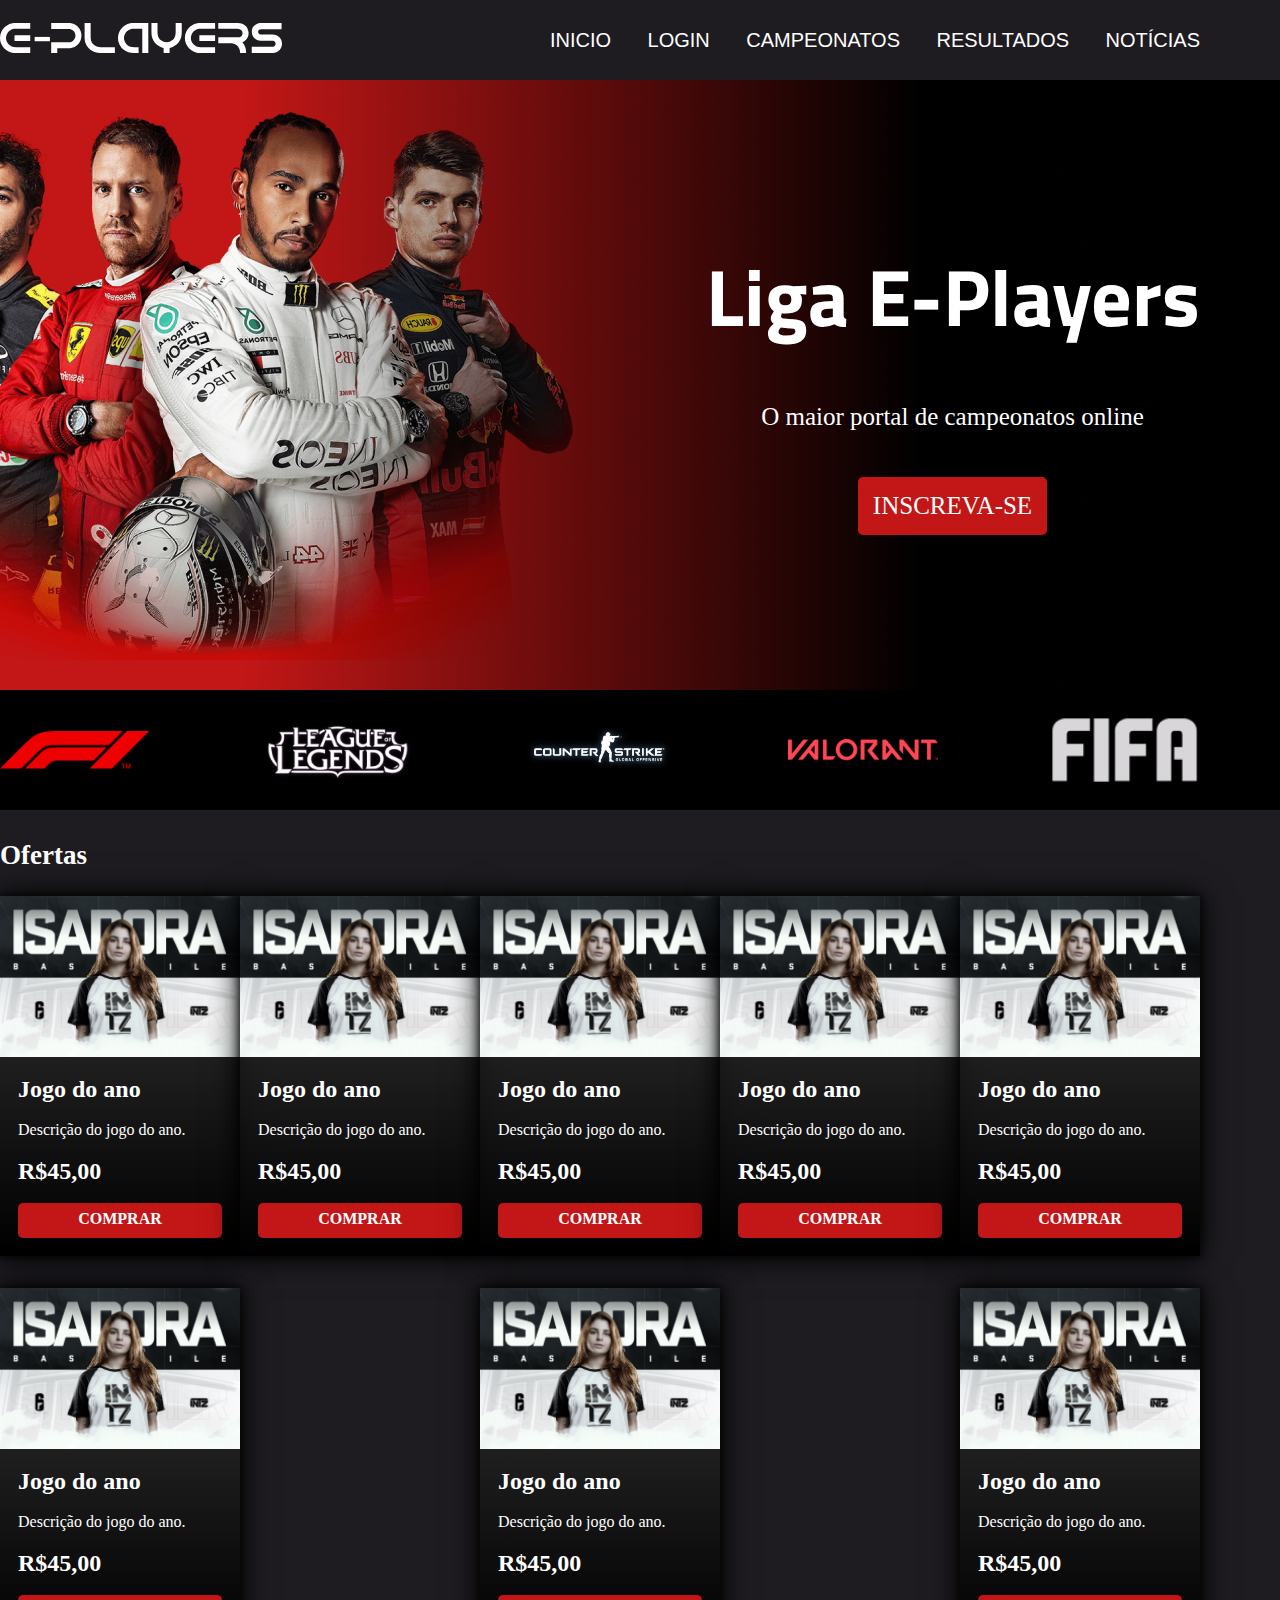
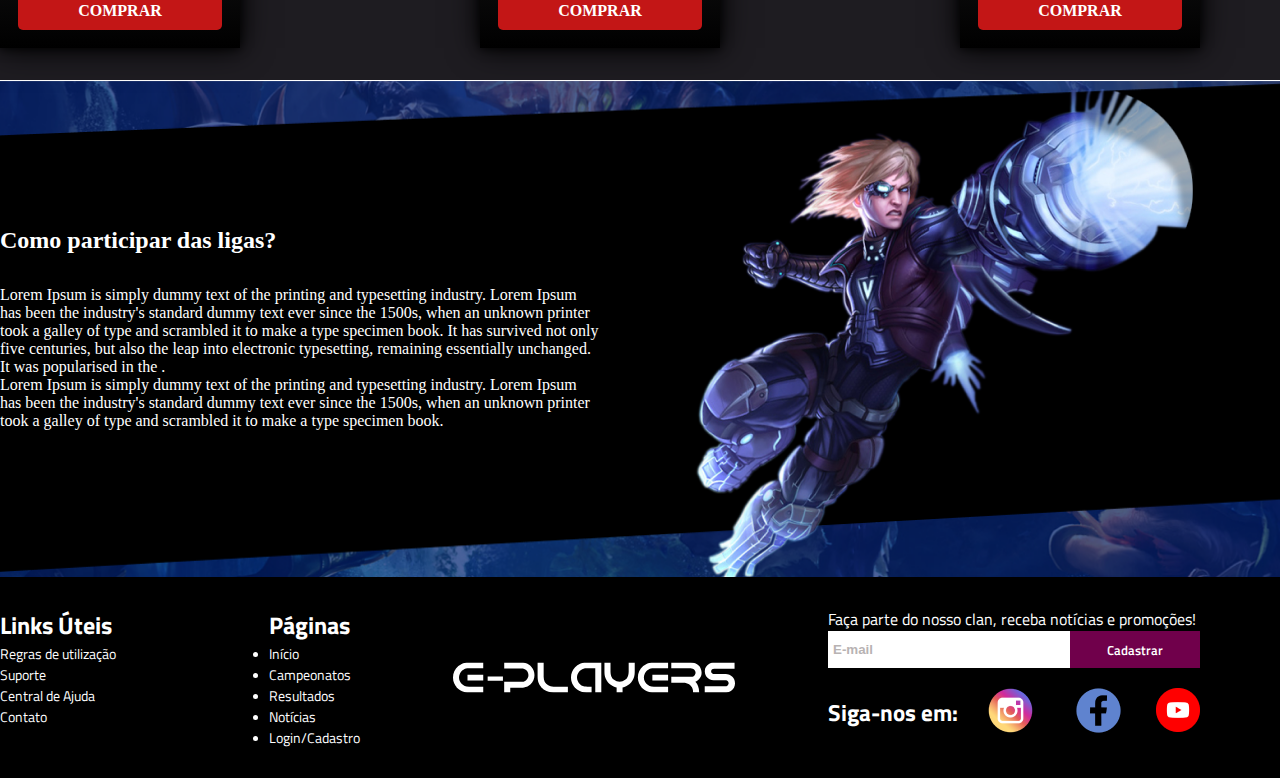
<file: index.html>
<!DOCTYPE html>
<html lang="pt-br">
<head>
    <meta charset="UTF-8">
    <meta http-equiv="X-UA-Compatible" content="IE=edge">
    <meta name="viewport" content="width=device-width, initial-scale=1.0">
    <title>Home - E-Players</title>
    <link href="https://cdn.jsdelivr.net/npm/bootstrap@5.1.3/dist/css/bootstrap.min.css" rel="stylesheet" integrity="sha384-1BmE4kWBq78iYhFldvKuhfTAU6auU8tT94WrHftjDbrCEXSU1oBoqyl2QvZ6jIW3" crossorigin="anonymous">
    <link rel="stylesheet" href="css/style.css">
    <script src="js/jquery.js" defer></script>
    <script src="js/script.js" defer></script>
    
</head>
<body style="background-color: white;">
    <header>
        <div class="container cabecalho">
            <a href="index.html"><img class="logo" src="img/logo.svg" alt="Logo do site E-Players"></a>        
            <nav id="menu" class="menu">
                <a href="#" target="_blank">Inicio</a>
                <a href="login.html" target="_blank">Login</a>
                <a href="#" target="_blank">Campeonatos</a>
                <a href="#" target="_blank">Resultados</a>
                <a href="#" target="_blank">Notícias</a>            
            </nav> 
            <!-- <a href="#" id="barras"><img class="icone-menu" src="img/bars.svg" alt="Ícone do menu de barras"></a> -->
            <a href="#" id="barras" onclick="mostrarMenu()"><img class="icone-menu" src="img/bars.svg" alt="Ícone do menu de barras"></a>

            
        </div>        
    </header>
    <main>
        <section id="carrossel" class="banner banner-f1">
            <div class="container posicionamento-banner">
                <div class="conteudo-banner">
                    <h1>Liga E-Players</h1>
                    <p>O maior portal de campeonatos online</p>
                    <a href="#">Inscreva-se</a>
                </div>
            </div>
        </section>
        <section class="jogos">
            <div id="jogos" class="container posicionamento-jogos">
                <img src="img/f1-logo.png" alt="Logo da Fórmula 1">
                <img src="img/lol-logo.png" alt="Logo do League of Legends">
                <img src="img/cs-logo.png" alt="Logo do Counter-Strike">
                <img src="img/valorant.png" alt="Logo do Valorant">
                <img src="img/fifa.png" alt="Logo do fifa">
            </div>
        </section>

        <section class="ofertas">
            <div class="container">
                <h2>Ofertas</h2>
                <div class="espaco-produtos">
                    <div class="cardnews">
                        <img src="img/cardnews.jpg" alt="Foto da jogadora profissional">
                        <div class="texto-card">
                            <h3>Jogo do ano</h3>
                            <p>Descrição do jogo do ano.</p>
                            <p class="preco">R$45,00</p>
                            <a href="#">Comprar</a>
                        </div>                        
                    </div>
                    <div class="cardnews">
                        <img src="img/cardnews.jpg" alt="Foto da jogadora profissional">
                        <div class="texto-card">
                            <h3>Jogo do ano</h3>
                            <p>Descrição do jogo do ano.</p>
                            <p class="preco">R$45,00</p>
                            <a href="#">Comprar</a>
                        </div>                        
                    </div>
                    <div class="cardnews">
                        <img src="img/cardnews.jpg" alt="Foto da jogadora profissional">
                        <div class="texto-card">
                            <h3>Jogo do ano</h3>
                            <p>Descrição do jogo do ano.</p>
                            <p class="preco">R$45,00</p>
                            <a href="#">Comprar</a>
                        </div>                        
                    </div>
                    <div class="cardnews">
                        <img src="img/cardnews.jpg" alt="Foto da jogadora profissional">
                        <div class="texto-card">
                            <h3>Jogo do ano</h3>
                            <p>Descrição do jogo do ano.</p>
                            <p class="preco">R$45,00</p>
                            <a href="#">Comprar</a>
                        </div>                        
                    </div>
                    <div class="cardnews">
                        <img src="img/cardnews.jpg" alt="Foto da jogadora profissional">
                        <div class="texto-card">
                            <h3>Jogo do ano</h3>
                            <p>Descrição do jogo do ano.</p>
                            <p class="preco">R$45,00</p>
                            <a href="#">Comprar</a>
                        </div>                        
                    </div>
                    <div class="cardnews">
                        <img src="img/cardnews.jpg" alt="Foto da jogadora profissional">
                        <div class="texto-card">
                            <h3>Jogo do ano</h3>
                            <p>Descrição do jogo do ano.</p>
                            <p class="preco">R$45,00</p>
                            <a href="#">Comprar</a>
                        </div>                        
                    </div>
                    <div class="cardnews">
                        <img src="img/cardnews.jpg" alt="Foto da jogadora profissional">
                        <div class="texto-card">
                            <h3>Jogo do ano</h3>
                            <p>Descrição do jogo do ano.</p>
                            <p class="preco">R$45,00</p>
                            <a href="#">Comprar</a>
                        </div>                        
                    </div>
                    <div class="cardnews">
                        <img src="img/cardnews.jpg" alt="Foto da jogadora profissional">
                        <div class="texto-card">
                            <h3>Jogo do ano</h3>
                            <p>Descrição do jogo do ano.</p>
                            <p class="preco">R$45,00</p>
                            <a href="#">Comprar</a>
                        </div>                        
                    </div>
                </div>
            </div>
        </section>   
        <section class="secao-sobre">
            <div class="container conteudo-sobre">
                <div class="texto-sobre">
                    <h2>Como participar das ligas?</h2>
                    <p>Lorem Ipsum is simply dummy text of the printing and typesetting industry. Lorem Ipsum has been
                        the industry's standard dummy text ever since the 1500s, when an unknown printer took a galley
                        of type and scrambled it to make a type specimen book. It has survived not only five centuries,
                        but also the leap into electronic typesetting, remaining essentially unchanged. It was
                        popularised in the .</p>
                    <p>Lorem Ipsum is simply dummy text of the printing and typesetting industry. Lorem Ipsum has been
                        the industry's standard dummy text ever since the 1500s, when an unknown printer took a galley
                        of type and scrambled it to make a type specimen book.</p>
                </div>
                <img src="img/campeao-lol.png" alt="Imagem do campeao do lol, Ezreal">
            </div>
        </section>
    </main>
    <footer>
        <div class="container rodape">
            <div class="links-footer">
                <div>
                    <h2>Links Úteis</h2>
                    <ul>
                        <li><a href="#">Regras de utilização</a></li>
                        <li><a href="#">Suporte</a></li>
                        <li><a href="#">Central de Ajuda</a></li>
                        <li><a href="#">Contato</a></li>
                    </ul>
                </div>
                <div>
                    <h2>Páginas</h2>
                    <ul>
                        <li><a href="#">Início</a></li>
                        <li><a href="#">Campeonatos</a></li>
                        <li><a href="#">Resultados</a></li>
                        <li><a href="#">Notícias</a></li>
                        <li><a href="#">Login/Cadastro</a></li>
                    </ul>
                </div>
            </div>
            <img class="logo-rodape" src="img/logo.svg" alt="Logo E-Players">
            <div class="sociais">
                <p>Faça parte do nosso clan, receba notícias e promoções!</p>

                <form action="">
                    <input id="campo-email" type="email" placeholder="E-mail" required>
                    <button onclick="cadastrarNewsletter()">Cadastrar</button>                
                </form>

                <div class="siga-nos">
                    <h2>Siga-nos em:</h2>
                    <a href="#"><img src="img/logo-instagram.png" alt="Logo do Instagram"></a>
                    <a href="#"><img src="img/logo-facebook.png" alt="Logo do Facebook"></a>
                    <a href="#"><img src="img/logo-yt.png" alt="Logo do Youtube"></a>
                </div>
            </div>
        </div>
    </footer>

    <!-- SEO - Search Engine Optimization -->
    <!-- NVDA -->
    <!-- Mobile First -->

    

    <script src="https://cdn.jsdelivr.net/npm/bootstrap@5.1.3/dist/js/bootstrap.bundle.min.js" integrity="sha384-ka7Sk0Gln4gmtz2MlQnikT1wXgYsOg+OMhuP+IlRH9sENBO0LRn5q+8nbTov4+1p" crossorigin="anonymous"></script>
</body>
</html>
</file>
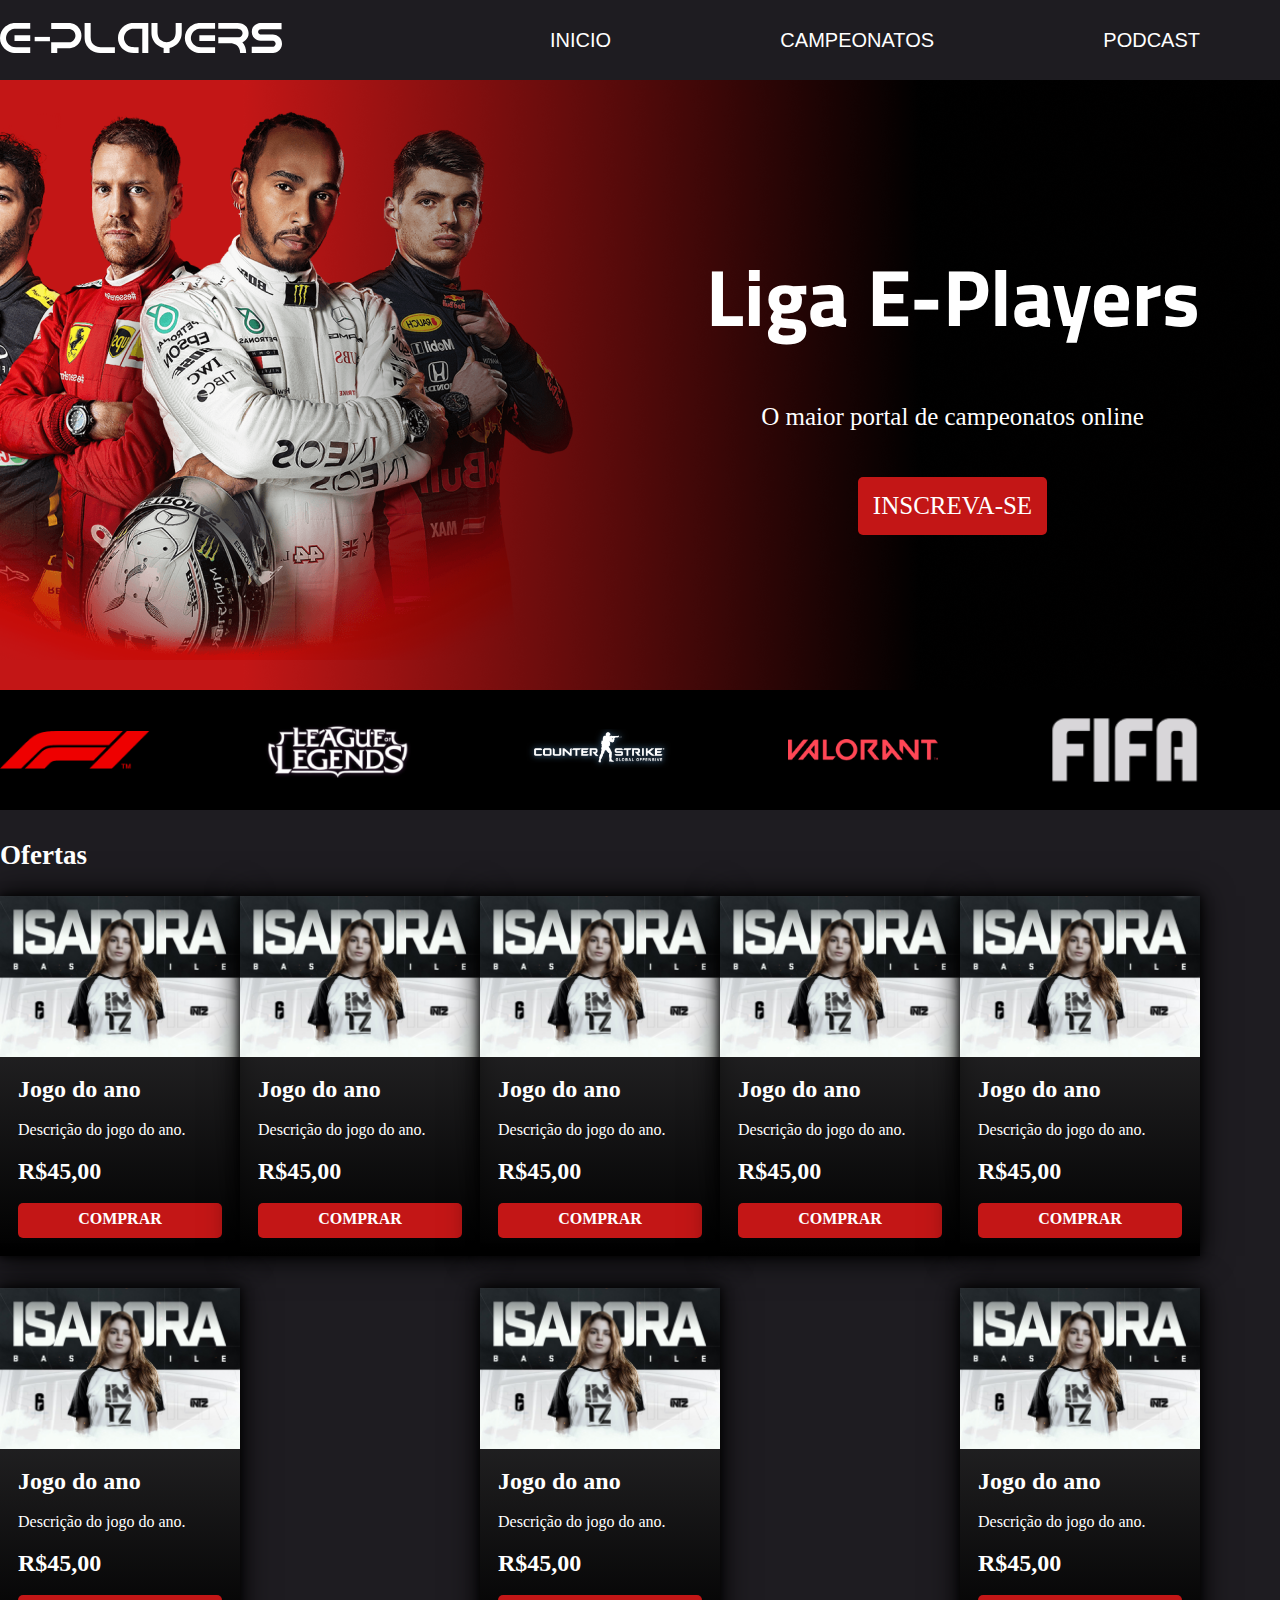
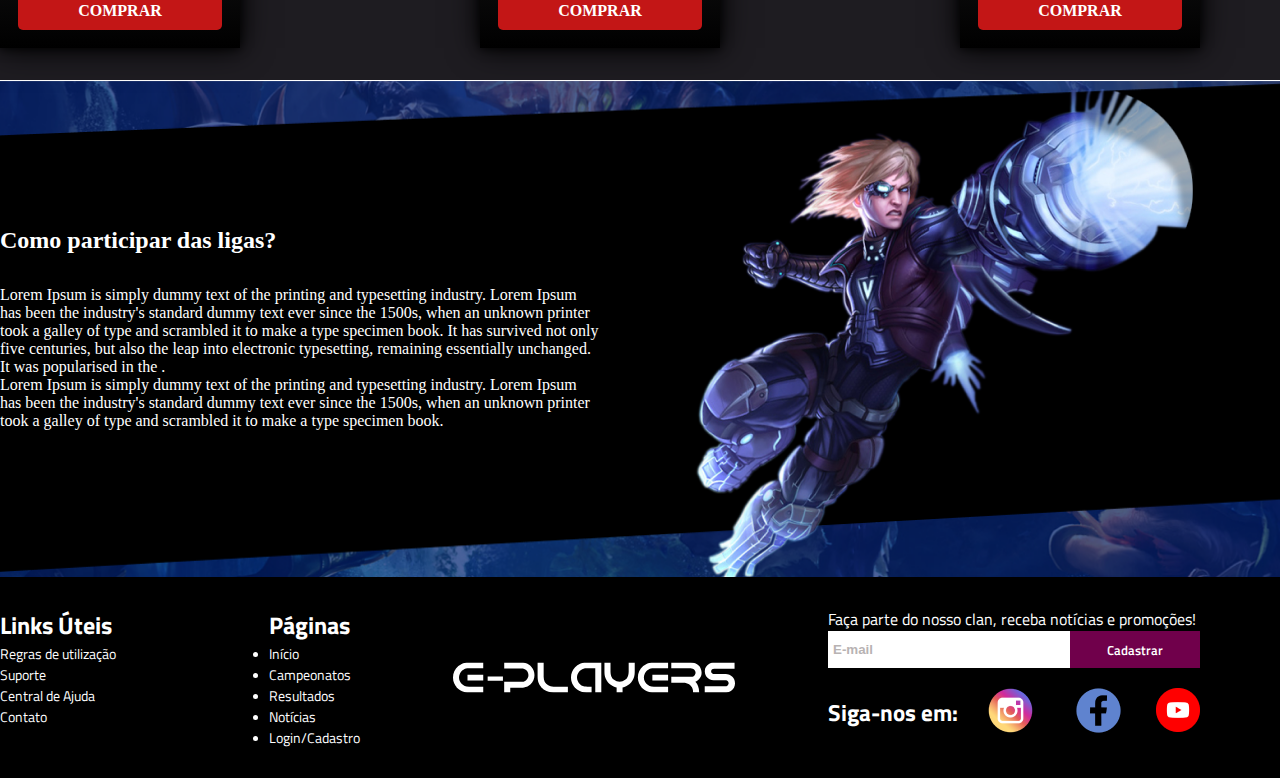
<file: Campeonatos.html>
<!DOCTYPE html>
<html lang="pt-br">

<head>
    <meta charset="UTF-8">
    <meta http-equiv="X-UA-Compatible" content="IE=edge">
    <meta name="viewport" content="width=device-width, initial-scale=1.0">
    <title>Home - E-Players Campeonatos </title>
    <link href="https://cdn.jsdelivr.net/npm/bootstrap@5.1.3/dist/css/bootstrap.min.css" rel="stylesheet"
        integrity="sha384-1BmE4kWBq78iYhFldvKuhfTAU6auU8tT94WrHftjDbrCEXSU1oBoqyl2QvZ6jIW3" crossorigin="anonymous">
    <link rel="stylesheet" href="css/style.css">
    <script src="js/jquery.js" defer></script>
    <script src="js/script.js" defer></script>

</head>

<body style="background-color: white;">
    <header>
        <div class="container cabecalho">
            <a href="index.html"><img class="logo" src="img/logo.svg" alt="Logo do site E-Players"></a>
            <nav id="menu" class="menu">
                <a href="index.html" target="_blank">Inicio</a>
                <a href="Campeonatos.html" target="_blank">Campeonatos</a>
                <a href="podcast.html" target="_blank">PodCast</a>
            </nav>
            <!-- <a href="#" id="barras"><img class="icone-menu" src="img/bars.svg" alt="Ícone do menu de barras"></a> -->
            <a href="#" id="barras" onclick="mostrarMenu()"><img class="icone-menu" src="img/bars.svg"
                    alt="Ícone do menu de barras"></a>


        </div>
    </header>
    <main>
        <section id="carrossel" class="banner banner-f1">
            <div class="container posicionamento-banner">
                <div class="conteudo-banner">
                    <h1>Liga E-Players</h1>
                    <p>O maior portal de campeonatos online</p>
                    <a href="#">Inscreva-se</a>
                </div>
            </div>
        </section>
        <section class="jogos">
            <div id="jogos" class="container posicionamento-jogos">
                <img src="img/f1-logo.png" alt="Logo da Fórmula 1">
                <img src="img/lol-logo.png" alt="Logo do League of Legends">
                <img src="img/cs-logo.png" alt="Logo do Counter-Strike">
                <img src="img/valorant.png" alt="Logo do Valorant">
                <img src="img/fifa.png" alt="Logo do fifa">
            </div>
        </section>

        <section class="ofertas">
            <div class="container">
                <h2>Ofertas</h2>
                <div class="espaco-produtos">
                    <div class="cardnews">
                        <img src="img/cardnews.jpg" alt="Foto da jogadora profissional">
                        <div class="texto-card">
                            <h3>Jogo do ano</h3>
                            <p>Descrição do jogo do ano.</p>
                            <p class="preco">R$45,00</p>
                            <a href="#">Comprar</a>
                        </div>
                    </div>
                    <div class="cardnews">
                        <img src="img/cardnews.jpg" alt="Foto da jogadora profissional">
                        <div class="texto-card">
                            <h3>Jogo do ano</h3>
                            <p>Descrição do jogo do ano.</p>
                            <p class="preco">R$45,00</p>
                            <a href="#">Comprar</a>
                        </div>
                    </div>
                    <div class="cardnews">
                        <img src="img/cardnews.jpg" alt="Foto da jogadora profissional">
                        <div class="texto-card">
                            <h3>Jogo do ano</h3>
                            <p>Descrição do jogo do ano.</p>
                            <p class="preco">R$45,00</p>
                            <a href="#">Comprar</a>
                        </div>
                    </div>
                    <div class="cardnews">
                        <img src="img/cardnews.jpg" alt="Foto da jogadora profissional">
                        <div class="texto-card">
                            <h3>Jogo do ano</h3>
                            <p>Descrição do jogo do ano.</p>
                            <p class="preco">R$45,00</p>
                            <a href="#">Comprar</a>
                        </div>
                    </div>
                    <div class="cardnews">
                        <img src="img/cardnews.jpg" alt="Foto da jogadora profissional">
                        <div class="texto-card">
                            <h3>Jogo do ano</h3>
                            <p>Descrição do jogo do ano.</p>
                            <p class="preco">R$45,00</p>
                            <a href="#">Comprar</a>
                        </div>
                    </div>
                    <div class="cardnews">
                        <img src="img/cardnews.jpg" alt="Foto da jogadora profissional">
                        <div class="texto-card">
                            <h3>Jogo do ano</h3>
                            <p>Descrição do jogo do ano.</p>
                            <p class="preco">R$45,00</p>
                            <a href="#">Comprar</a>
                        </div>
                    </div>
                    <div class="cardnews">
                        <img src="img/cardnews.jpg" alt="Foto da jogadora profissional">
                        <div class="texto-card">
                            <h3>Jogo do ano</h3>
                            <p>Descrição do jogo do ano.</p>
                            <p class="preco">R$45,00</p>
                            <a href="#">Comprar</a>
                        </div>
                    </div>
                    <div class="cardnews">
                        <img src="img/cardnews.jpg" alt="Foto da jogadora profissional">
                        <div class="texto-card">
                            <h3>Jogo do ano</h3>
                            <p>Descrição do jogo do ano.</p>
                            <p class="preco">R$45,00</p>
                            <a href="#">Comprar</a>
                        </div>
                    </div>
                </div>
            </div>
        </section>
        <section class="secao-sobre">
            <div class="container conteudo-sobre">
                <div class="texto-sobre">
                    <h2>Como participar das ligas?</h2>
                    <p>Lorem Ipsum is simply dummy text of the printing and typesetting industry. Lorem Ipsum has been
                        the industry's standard dummy text ever since the 1500s, when an unknown printer took a galley
                        of type and scrambled it to make a type specimen book. It has survived not only five centuries,
                        but also the leap into electronic typesetting, remaining essentially unchanged. It was
                        popularised in the .</p>
                    <p>Lorem Ipsum is simply dummy text of the printing and typesetting industry. Lorem Ipsum has been
                        the industry's standard dummy text ever since the 1500s, when an unknown printer took a galley
                        of type and scrambled it to make a type specimen book.</p>
                </div>
                <img src="img/campeao-lol.png" alt="Imagem do campeao do lol, Ezreal">
            </div>
        </section>
    </main>
    <footer>
        <div class="container rodape">
            <div class="links-footer">
                <div>
                    <h2>Links Úteis</h2>
                    <ul>
                        <li><a href="#">Regras de utilização</a></li>
                        <li><a href="#">Suporte</a></li>
                        <li><a href="#">Central de Ajuda</a></li>
                        <li><a href="#">Contato</a></li>
                    </ul>
                </div>
                <div>
                    <h2>Páginas</h2>
                    <ul>
                        <li><a href="#">Início</a></li>
                        <li><a href="#">Campeonatos</a></li>
                        <li><a href="#">Resultados</a></li>
                        <li><a href="#">Notícias</a></li>
                        <li><a href="#">Login/Cadastro</a></li>
                    </ul>
                </div>
            </div>
            <img class="logo-rodape" src="img/logo.svg" alt="Logo E-Players">
            <div class="sociais">
                <p>Faça parte do nosso clan, receba notícias e promoções!</p>

                <form action="">
                    <input id="campo-email" type="email" placeholder="E-mail" required>
                    <button onclick="cadastrarNewsletter()">Cadastrar</button>
                </form>

                <div class="siga-nos">
                    <h2>Siga-nos em:</h2>
                    <a href="#"><img src="img/logo-instagram.png" alt="Logo do Instagram"></a>
                    <a href="#"><img src="img/logo-facebook.png" alt="Logo do Facebook"></a>
                    <a href="#"><img src="img/logo-yt.png" alt="Logo do Youtube"></a>
                </div>
            </div>
        </div>
    </footer>

    <!-- SEO - Search Engine Optimization -->
    <!-- NVDA -->
    <!-- Mobile First -->



    <script src="https://cdn.jsdelivr.net/npm/bootstrap@5.1.3/dist/js/bootstrap.bundle.min.js"
        integrity="sha384-ka7Sk0Gln4gmtz2MlQnikT1wXgYsOg+OMhuP+IlRH9sENBO0LRn5q+8nbTov4+1p"
        crossorigin="anonymous"></script>
</body>

</html>
</file>
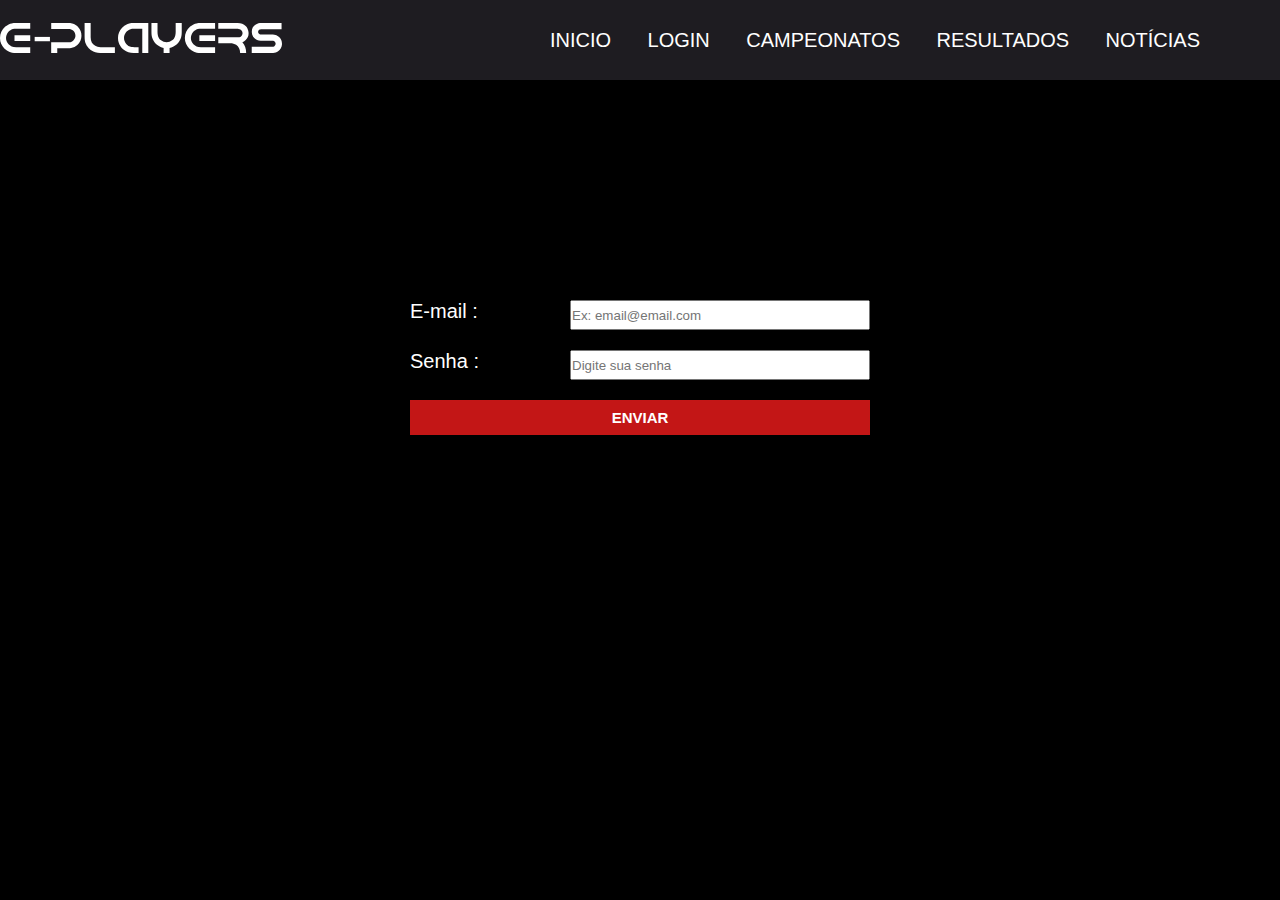
<file: login.html>
<!DOCTYPE html>
<html lang="pt-br">
    <head>
        <meta charset="UTF-8">
        <meta http-equiv="X-UA-Compatible" content="IE=edge">
        <meta name="viewport" content="width=device-width, initial-scale=1.0">
        <title>E-players - Login</title>
        <link href="https://cdn.jsdelivr.net/npm/bootstrap@5.1.3/dist/css/bootstrap.min.css" rel="stylesheet" integrity="sha384-1BmE4kWBq78iYhFldvKuhfTAU6auU8tT94WrHftjDbrCEXSU1oBoqyl2QvZ6jIW3" crossorigin="anonymous">
        <link rel="stylesheet" href="css/login.css">
        <script src="js/jquery.js" defer></script>
        <script src="js/script.js" defer></script>
    </head>

    <body>
        <header>
            <div class="container cabecalho">
                <a href="index.html"><img class="logo" src="img/logo.svg" alt="Logo do site E-Players"></a>        
                <nav id="menu" class="menu">
                    <a href="index.html">Inicio</a>
                    <a href="login.html">Login</a>
                    <a href="#">Campeonatos</a>
                    <a href="#">Resultados</a>
                    <a href="#">Notícias</a>            
                </nav> 
                <a href="#" id="barras"><img class="icone-menu" src="img/bars.svg" alt="Ícone do menu de barras"></a>
                <!-- <a href="#" onclick="mostrarMenu()"><img class="barras" src="img/bars.svg" alt="Menu de barras"></a> -->
                
            </div>
        </header>
        <div class="login">
            <div class="campo-email">
                <label>E-mail :</label>
                <input type="email" placeholder="Ex: email@email.com">
            </div>
            <div class="campo-senha">
                <label>Senha :</label>
                <input type="password" placeholder="Digite sua senha">
            </div>

            <button class="botao-enviar">Enviar</button>
        </div>

        <h1>
            <br><br><br><br><br><br><br><br><br><br><br><br>
        </h1>
        
        <script src="https://cdn.jsdelivr.net/npm/bootstrap@5.1.3/dist/js/bootstrap.bundle.min.js" integrity="sha384-ka7Sk0Gln4gmtz2MlQnikT1wXgYsOg+OMhuP+IlRH9sENBO0LRn5q+8nbTov4+1p" crossorigin="anonymous"></script>
    </body>
</html>
</file>
<file: css/style.css>
@import url('https://fonts.googleapis.com/css2?family=Titillium+Web:wght@400;600;700&display=swap');

/* CSS Reset */
* {
    margin: 0;
    padding: 0;
    box-sizing: border-box;
}

header {
    background-color: #1E1C21;
    height: 80px;
}

.container {
    max-width: 1200px;
}

/* .container-grid {
    width: 1200px;
    margin: 0 auto;
} */

.cabecalho {
    display: flex;
    justify-content: space-between;
    align-items: center;
    height: 100%;
}

.menu {
    width: 650px;
    display: flex;
    justify-content: space-between;
}

.menu a {
    color: white;
    text-decoration: none;
    font-size: 20px;
    text-transform: uppercase;
    font-family: 'Segoe UI', Tahoma, Geneva, Verdana, sans-serif;
}

#barras {
    display: none;
}

.icone-menu {
    height: 40px;
}

.logo {}

.banner {
    height: 610px;    
    
    background-repeat: no-repeat;
    background-position: center;
    background-size: cover;
}

.banner-f1 {
    background-image: url(../img/banner_pilotos.png);
}

.banner-cs {
    background-image: url(../img/banner_cs.png);
}

.banner-lol {
    background-image: url(../img/banner_lol.png);
}

.posicionamento-banner {
    height: 100%;
    
    display: flex;
    justify-content: flex-end;
    align-items: center;
}

.conteudo-banner {
    width: 495px;
    height: 300px;
    
    display: flex;
    flex-direction: column;
    align-items: center;
    justify-content: space-between;
    
    color: white;
}

.conteudo-banner a {
    padding: 15px;

    color: white;
    background-color: #C31616;
    border-radius: 5px;

    font-family: "Roboto";
    font-size: 25px;
    text-transform: uppercase;
    text-decoration: none;
}

.conteudo-banner h1 {
    font-family: "Titillium Web";
    font-weight: bold;
    font-size: 80px;
}

.conteudo-banner p {
    font-family: "Roboto";
    font-size: 25px;
}

.jogos {
    height: 120px;

    background-color: black;
}

.posicionamento-jogos {
    height: 100%;
    
    display: flex;
    justify-content: space-between;
    align-items: center;
    flex-wrap: wrap;
}

.posicionamento-jogos img {
    width: 150px;
}

.ofertas {
    background-color: #1E1C21;
    padding-top: 30px;
}

.ofertas h2 {
    font-family: 'Roboto';
    color: #fff;
    font-size: 27px;
}

.espaco-produtos{
    display: flex;
    flex-wrap: wrap;
    justify-content: space-between;
    align-items: center;
    margin-top: 25px;
}

.cardnews{
    width: 15em;
    height: 22.5em;
    background: linear-gradient(180deg, rgba(83, 83, 83, 0.5) 0%, #000000 100%);
    color: #fff;
    margin-bottom: 2em;
    box-shadow: 0px 0px 10px rgb(0, 0, 0),0px 0px 30px rgb(0, 0, 0);
}

.cardnews {
    display: flex;
    flex-direction: column;
    justify-content: space-between;
    align-items: center;
}

.cardnews img {
    width: 100%;
}

.texto-card {
    width: 85%;
    height: 55%;
    display: flex;
    flex-direction: column;
    justify-content: space-evenly;
    align-items: flex-start;
}

.texto-card h3, .texto-card p {
    margin: 0;
}

.cardnews h3{
    font-size: 24px;
    font-weight: 600;
}

.cardnews .preco {
    font-size: 24px;
    font-weight: 600;
}

.cardnews a {
    width: 100%;
    height: 35px;
    text-align: center;
    line-height: 2;
    
    background-color: #C31616;
    border-radius: 5px;
    color: white;
    text-decoration: none;
    text-transform: uppercase;
    font-weight: 600;
}

.secao-sobre {
    background-image: url(../img/fundo-sobre.png);
    background-position: center;
    background-repeat: no-repeat;
    background-size: cover;
}

.conteudo-sobre {
    display: flex;
    justify-content: space-between;
    align-items: center;
}

.texto-sobre {
    height: 100%;
    width: 50%;
    display: flex;
    flex-direction: column;
    justify-content: center;
    color: white;
}

.texto-sobre h2 {
    margin-bottom: 2rem;
}

footer {
    background-color: black;
}

.rodape {
    padding: 30px 0;
    display: flex;
    justify-content: space-between;

    color: white;
}

.links-footer {
    width: 30%;
    display: flex;
    justify-content: space-between;
}

.links-footer h2 {
    font-family: 'Titillium Web';
    font-size: 24px;
}

.links-footer a {
    font-family: 'Titillium Web';
    font-size: 14px;
    color: white;
    text-decoration: none;
}

.links-footer a:hover {
    color: #0d6efd;
}

.sociais {
    width: 31%;
}

.sociais p {
    font-family: 'Titillium Web';    
}

.sociais form {
    width: 100%;
    display: flex; 
    justify-content: space-between;
    margin-bottom: 10px;
}

.sociais input[type="email"]{
    height: 37px;
    width: 65%;  
    border-radius: 0px; 
    border-style: none; 
    text-indent: 5px;
}

.sociais input[type="email"]::placeholder {
    color: #B8B3B3;
    font-weight: bold;
}

.sociais button{
    width: 35%;
    color: white;
    background-color: #70004b;
    border: none;
    font-family: 'Titillium Web';
    font-weight: 600;
}

.siga-nos {
    display: flex;
    align-items: center;
    justify-content: space-between;
    margin-top: 0.8em;
}

.siga-nos h2 {
    font-family: 'Titillium Web';
    font-size: 23px;
}

@media screen and (max-width: 1000px) {
    .cabecalho {
        position: relative;
    }
    
    .menu {
        display: none;

        position: absolute;
        top: 80px;
        right: 0px;

        height: 400px;

        flex-direction: column;
        justify-content: space-around;
        background-color: #1E1C21;
        align-items: center;

    }

    .menu-ativo {
        display: flex;
    }

    #barras {
        display: inline-block;
    }
}

@media screen and (max-width: 1000px) {
    .conteudo-sobre {
        flex-direction: column;
    }
}

@media screen and (max-width: 768px) {
    header {
        background-color: rgb(2, 2, 97);
    }

    .logo {
        width: 200px;
    }
}
</file>
<file: css/login.css>
@import url('https://fonts.googleapis.com/css2?family=Titillium+Web:wght@400;600;700&display=swap');

/* css reset */
* {
    margin: 0;
    padding: 0;
    box-sizing: border-box;
}

header {
    background-color: #1E1C21;
    height: 80px;
}

.container {
    max-width: 1200px;
}

/* .container-grid {
    width: 1200px;
    margin: 0 auto;
} */

.cabecalho {
    display: flex;
    justify-content: space-between;
    align-items: center;
    height: 100%;
}

.menu {
    width: 650px;
    display: flex;
    justify-content: space-between;
}

.menu a {
    color: white;
    text-decoration: none;
    font-size: 20px;
    text-transform: uppercase;
    font-family: 'Segoe UI', Tahoma, Geneva, Verdana, sans-serif;
}

#barras {
    display: none;
}

.icone-menu {
    height: 40px;
}


body{
    background-color: black;
}

.login label{
    font-size: 20px;
    color: white;
    font-family: Arial, Helvetica, sans-serif

}

.login input{
    height: 30px;
    width: 300px;
}

.botao-enviar{
    /* width: 180px; */
    width: 460px;
    color: white;
    background-color: #C31616;
    height: 35px;
    border: none;
    font-weight: bold;
    text-transform: uppercase;
    font-size: 15px;
}

.campo-email{
    display: flex;
    justify-content: space-between;
    width: 500px;
    height: 50px;
    padding: 20px;
}
.campo-senha{
    padding: 20px;
    display: flex;
    justify-content: space-between;
    width: 500px;

}

.login{
    align-items: center;
    display: flex;
    justify-content: space-between;
    flex-direction: column;
    margin-top: 200px;
}


@media screen and (max-width: 1100px) {
    .cabecalho {
        position: relative;
    }
    
    .menu {
        display: none;

        position: absolute;
        top: 80px;
        right: 0px;

        height: 400px;

        flex-direction: column;
        justify-content: space-around;
        background-color: #1E1C21;
        align-items: center;

    }

    .menu-ativo {
        display: flex;
    }

    #barras {
        display: inline-block;
    }
}

@media screen and (max-width: 1000px) {
    .conteudo-sobre {
        flex-direction: column;
    }
}

@media screen and (max-width: 768px) {
    header {
        background-color: darkblue;
    }

    .logo {
        width: 100px;
    }
}
</file>
